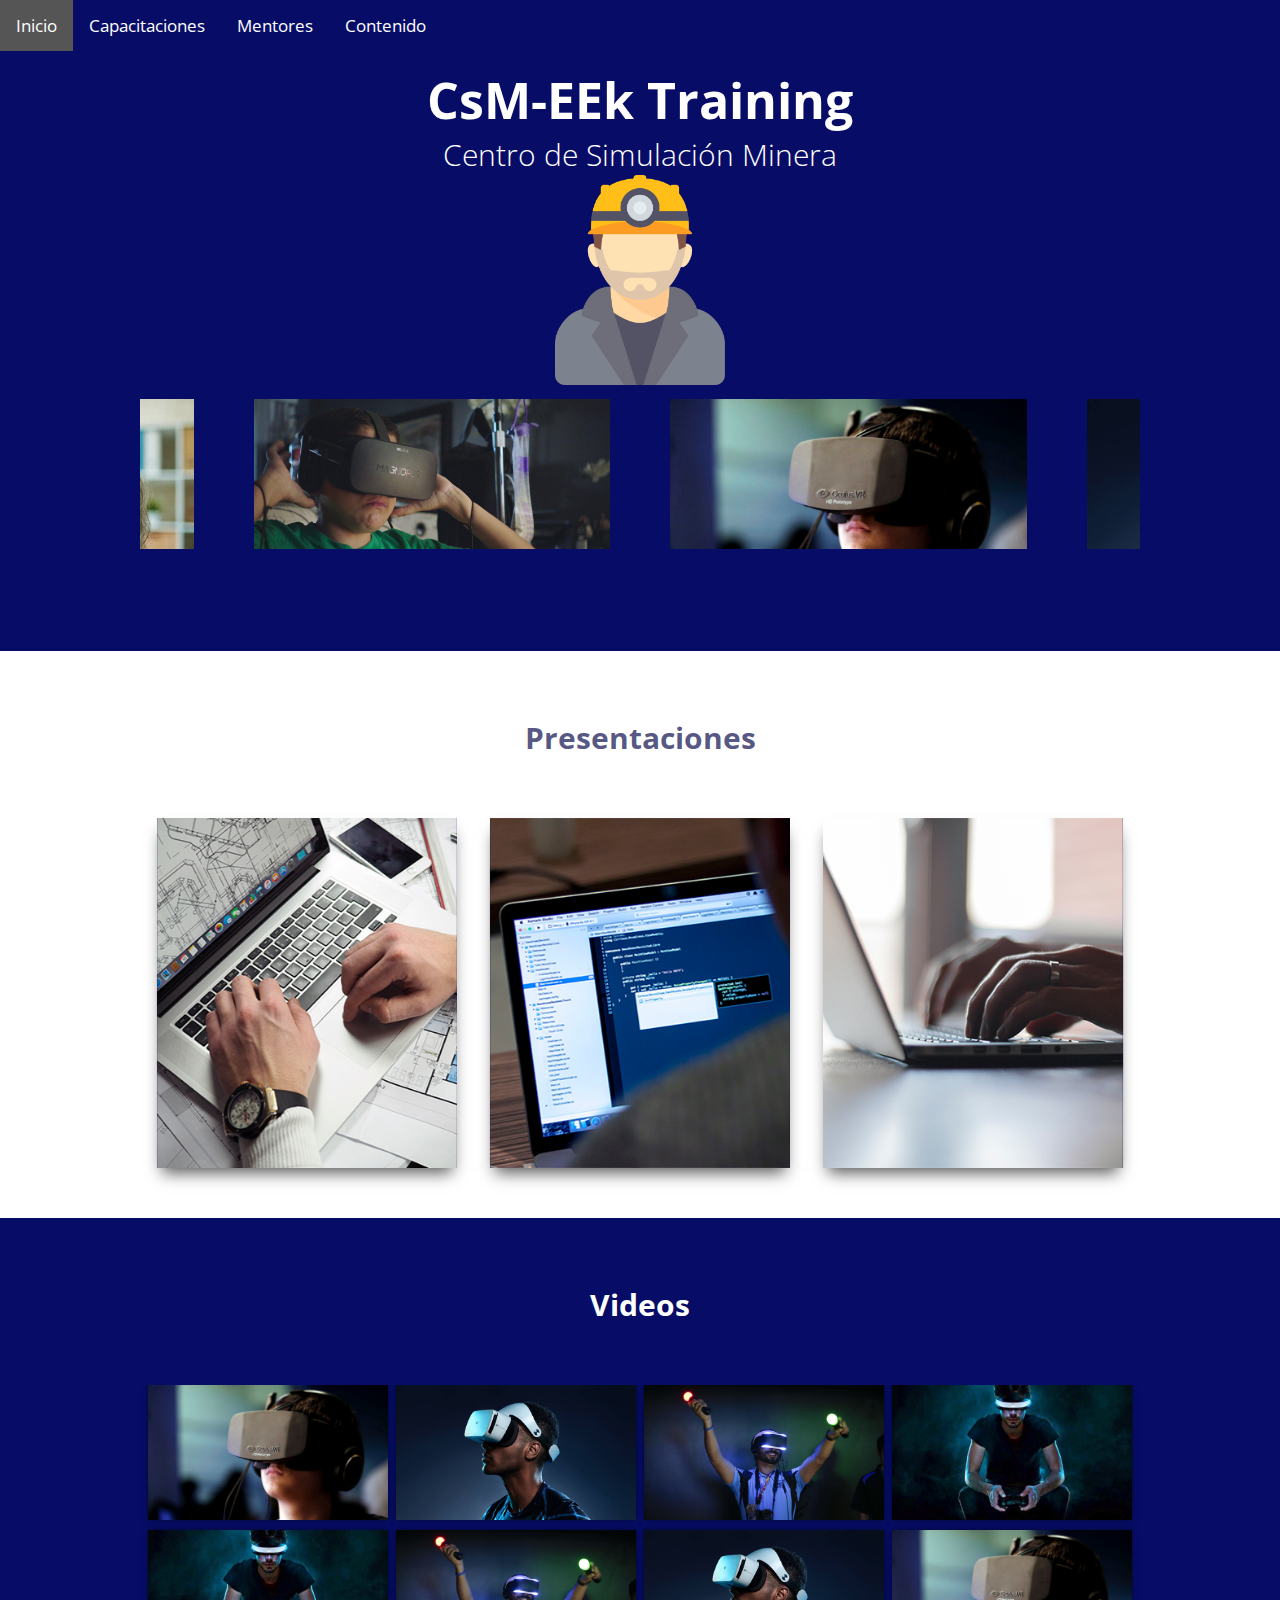
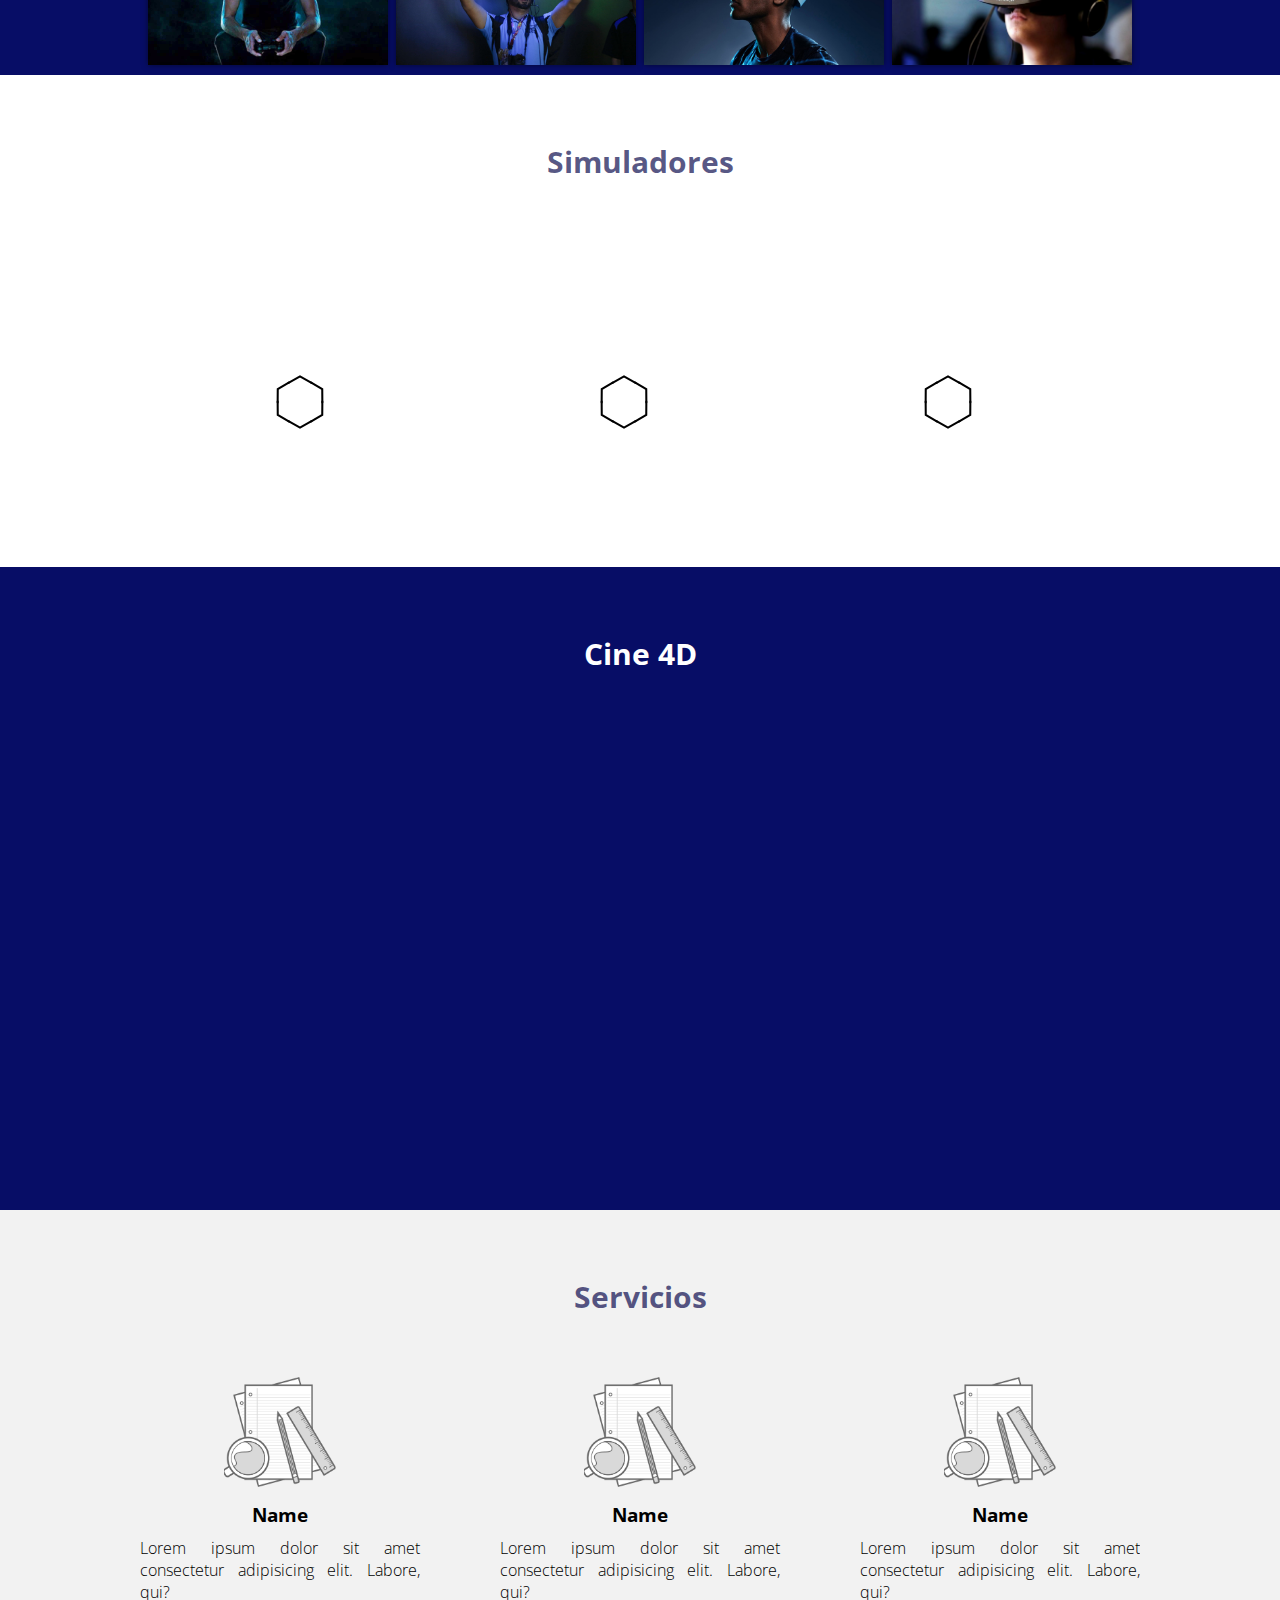
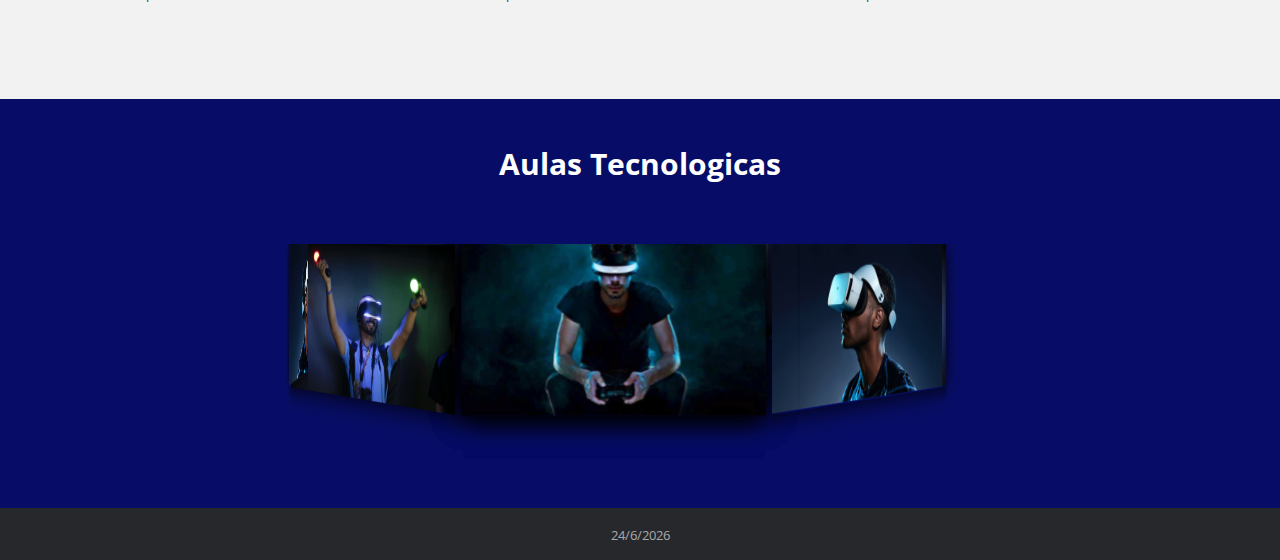
<file: index.html>
<!DOCTYPE html>
<html lang="en">
<head>
    <meta charset="UTF-8">
    <meta name="viewport" content="width=device-width, user-scalable=no, initial-scale=1.0, maximum-scale=1.0, minimum-scale=1.0">
    <meta http-equiv="X-UA-Compatible" content="ie=edge">
    <title>CsM-EEK Training</title>
    <!--Deberia de jalar :(-->
    <!--Icono-->
    <link rel="shortcut icon" href="img/icon-rv.png" type="image/x-icon">
    <!--CSS-->
    <link rel="stylesheet" href="css/style.css">
    <!--Fuente-->
    <link href="https://fonts.googleapis.com/css?family=Open+Sans:300,400,700,800&display=swap" rel="stylesheet">
</head>
<body>
    <!--Navbar-->
    <div class="topnav" id="myTopnav">
        <a href="index.html" class="active">Inicio</a>
        <a href="capacitaciones.html">Capacitaciones</a>
        <a href="#contact">Mentores</a>
            <div class="dropdown">
                <button class="dropbtn">Contenido
                    <i class="fa fa-caret-down"></i>
                </button>
            <div class="dropdown-content">
                <a href="#n1">Presentaciones</a>
                <a href="#n2">Videos</a>
                <a href="#n3">Simuladores</a>
                <a href="#n4">Cine 4D</a>
                <a href="#n5">Servicios</a>
                <a href="#n6">Aulas Tecnologicas</a>
            </div>
        </div>
        <a href="javascript:void(0);" class="icon" onclick="myFunction()">&#9776;</a>
    </div>
    <!--Header-->
    <header>
        <section class="textos-header">
        </br></br></br></br></br></br></br>
            <h1>CsM-EEk Training</h1>
            <h2>Centro de Simulación Minera</h2>
            <div>
                <img src="img/icon-min.png" class="img-fluid">
            </div>
        </section>
        <div class="contenedor">
        </br></br></br></br></br></br></br></br></br>
            <div class="wrapper1">
                <div class="slider">
                  <div class="slide">
                    <img src="img/v1.jpg" />
                    <img src="img/v2.jpg" />
                    <img src="img/v3.jpg" />
                    <img src="img/v4.jpg" />
                    <img src="img/v6.jpg" />
                    <img src="img/v7.jpg" />
                    <img src="img/v8.jpg" />
                  </div>
                  <div class="slide">
                    <img src="img/v1.jpg" />
                    <img src="img/v2.jpg" />
                    <img src="img/v3.jpg" />
                    <img src="img/v4.jpg" />
                    <img src="img/v6.jpg" />
                    <img src="img/v7.jpg" />
                    <img src="img/v8.jpg" />
                  </div>
                </div>
            </div>
        </div>
    </header>
    <main>
        <!--Presentaciones-->
        <section id="n1" class="contenedor">
        </br></br></br>
            <h2 class="titulo">Presentaciones</h2>
            <div class="wrap">
                <div class="tarjeta-wrap">
                    <div class="tarjeta">
                        <div class="adelante card1"></div>
                        <div class="atras">
                            <p>Lorem ipsum dolor sit amet, consectetur adipisicing elit. Ipsa ex velit beatae. Illum, suscipit, aspernatur!</p>
                        </div>
                    </div>
                </div>
                <div class="tarjeta-wrap">
                    <div class="tarjeta">
                        <div class="adelante card2"></div>
                        <div class="atras">
                            <p>Lorem ipsum dolor sit amet, consectetur adipisicing elit. Ipsa ex velit beatae. Illum, suscipit, aspernatur!</p>
                        </div>
                    </div>
                </div>
                <div class="tarjeta-wrap">
                    <div class="tarjeta">
                        <div class="adelante card3"></div>
                        <div class="atras">
                            <p>Lorem ipsum dolor sit amet, consectetur adipisicing elit. Ipsa ex velit beatae. Illum, suscipit, aspernatur!</p>
                        </div>
                    </div>
                </div>
            </div>
        </section>
        <!--Videos-->
        <section id="n2" class="videos">
        </br></br></br>
            <h2 class="titulo">Videos</h2>  
            <div class="contenedor">
                    <div class="galeria-port">
                    <div class="imagen-port">
                        <img src="img/v1.jpg" alt="">
                    <div class="hover-galeria">
                        <img src="img/icon-rv.png" alt="">
                        <p>Video 1</p>
                    </div>
                </div>
                <div class="imagen-port">
                    <img src="img/v2.jpg" alt="">
                    <div class="hover-galeria">
                        <img src="img/icon-rv.png" alt="">
                        <p>Video 2</p>
                    </div>
                </div>
                <div class="imagen-port">
                    <img src="img/v3.jpg" alt="">
                    <div class="hover-galeria">
                        <img src="img/icon-rv.png" alt="">
                        <p>Video 3</p>
                    </div>
                </div>
                <div class="imagen-port">
                    <img src="img/v4.jpg" alt="">
                    <div class="hover-galeria">
                        <img src="img/icon-rv.png" alt="">
                        <p>Video 4</p>
                    </div>
                </div>
                <div class="imagen-port">
                    <img src="img/v4.jpg" alt="">
                    <div class="hover-galeria">
                        <img src="img/icon-rv.png" alt="">
                        <p>Video 5</p>
                    </div>
                </div>
                <div class="imagen-port">
                    <img src="img/v3.jpg" alt="">
                    <div class="hover-galeria">
                        <img src="img/icon-rv.png" alt="">
                        <p>Video 6</p>
                    </div>
                </div>
                <div class="imagen-port">
                    <img src="img/v2.jpg" alt="">
                    <div class="hover-galeria">
                        <img src="img/icon-rv.png" alt="">
                        <p>Video 7</p>
                    </div>
                </div>
                <div class="imagen-port">
                    <img src="img/v1.jpg" alt="">
                    <div class="hover-galeria">
                        <img src="img/icon-rv.png" alt="">
                        <p>Video 8</p>
                    </div>
                </div>
            </div>
        </div>
        </section>
        <!--Simuladores-->
        <section id="n3" class="contenedor">
        </br></br></br>
            <h2 class="titulo">Simuladores</h2>
            <svg version="1.1" width="320" height="320" viewBox="0 0 320 320" fill="none" stroke="#000" stroke-linecap="round"
            xmlns="http://www.w3.org/2000/svg" xmlns:xlink="http://www.w3.org/1999/xlink">
         <defs>
           <path id="r1">
             <animate id="p1" attributeName="d" values="m160,160l0,0 0,0;m130,110l30,-17 30,17;m130,60l30,-17 30,17;m160,20l0,0 0,0" dur="6s" repeatCount="indefinite"/>
             <animate attributeName="stroke-width" values="0;4;4;4;0" dur="6s" repeatCount="indefinite" begin="p1.begin"/>
           </path>
           <path id="r2">
             <animate attributeName="d" values="m160,160l0,0 0,0;m130,110l30,-17 30,17;m130,60l30,-17 30,17;m160,20l0,0 0,0" dur="6s" repeatCount="indefinite" begin="p1.begin+1s"/>
             <animate attributeName="stroke-width" values="0;4;4;4;0" dur="6s" repeatCount="indefinite" begin="p1.begin+1s"/>
           </path>
           <path id="r3">
             <animate attributeName="d" values="m160,160l0,0 0,0;m130,110l30,-17 30,17;m130,60l30,-17 30,17;m160,20l0,0 0,0" dur="6s" repeatCount="indefinite" begin="p1.begin+2s"/>
             <animate attributeName="stroke-width" values="0;4;4;4;0" dur="6s" repeatCount="indefinite" begin="p1.begin+2s"/>
           </path>
           <path id="r4">
             <animate id="p1" attributeName="d" values="m160,160l0,0 0,0;m130,110l30,-17 30,17;m130,60l30,-17 30,17;m160,20l0,0 0,0" dur="6s" repeatCount="indefinite" begin="p1.begin+3s"/>
             <animate attributeName="stroke-width" values="0;4;4;4;0" dur="6s" repeatCount="indefinite" begin="p1.begin+3s"/>
           </path>
           <path id="r5">
             <animate attributeName="d" values="m160,160l0,0 0,0;m130,110l30,-17 30,17;m130,60l30,-17 30,17;m160,20l0,0 0,0" dur="6s" repeatCount="indefinite" begin="p1.begin+4s"/>
             <animate attributeName="stroke-width" values="0;4;4;4;0" dur="6s" repeatCount="indefinite" begin="p1.begin+4s"/>
           </path>
           <path id="r6">
             <animate attributeName="d" values="m160,160l0,0 0,0;m130,110l30,-17 30,17;m130,60l30,-17 30,17;m160,20l0,0 0,0" dur="6s" repeatCount="indefinite" begin="p1.begin+5s"/>
             <animate attributeName="stroke-width" values="0;4;4;4;0" dur="6s" repeatCount="indefinite" begin="p1.begin+5s"/>
           </path>
         </defs>
         <use xlink:href="#r1"/>
         <use xlink:href="#r1" transform="rotate(60 160 160)"/>
         <use xlink:href="#r1" transform="rotate(120 160 160)"/>
         <use xlink:href="#r1" transform="rotate(180 160 160)"/>
         <use xlink:href="#r1" transform="rotate(240 160 160)"/>
         <use xlink:href="#r1" transform="rotate(300 160 160)"/>
         <use xlink:href="#r2" transform="rotate(30 160 160)"/>
         <use xlink:href="#r2" transform="rotate(90 160 160)"/>
         <use xlink:href="#r2" transform="rotate(150 160 160)"/>
         <use xlink:href="#r2" transform="rotate(210 160 160)"/>
         <use xlink:href="#r2" transform="rotate(270 160 160)"/>
         <use xlink:href="#r2" transform="rotate(330 160 160)"/>
         <use xlink:href="#r3"/>
         <use xlink:href="#r3" transform="rotate(60 160 160)"/>
         <use xlink:href="#r3" transform="rotate(120 160 160)"/>
         <use xlink:href="#r3" transform="rotate(180 160 160)"/>
         <use xlink:href="#r3" transform="rotate(240 160 160)"/>
         <use xlink:href="#r3" transform="rotate(300 160 160)"/>
         <use xlink:href="#r4" transform="rotate(30 160 160)"/>
         <use xlink:href="#r4" transform="rotate(90 160 160)"/>
         <use xlink:href="#r4" transform="rotate(150 160 160)"/>
         <use xlink:href="#r4" transform="rotate(210 160 160)"/>
         <use xlink:href="#r4" transform="rotate(270 160 160)"/>
         <use xlink:href="#r4" transform="rotate(330 160 160)"/>
         <use xlink:href="#r5"/>
         <use xlink:href="#r5" transform="rotate(60 160 160)"/>
         <use xlink:href="#r5" transform="rotate(120 160 160)"/>
         <use xlink:href="#r5" transform="rotate(180 160 160)"/>
         <use xlink:href="#r5" transform="rotate(240 160 160)"/>
         <use xlink:href="#r5" transform="rotate(300 160 160)"/>
         <use xlink:href="#r6" transform="rotate(30 160 160)"/>
         <use xlink:href="#r6" transform="rotate(90 160 160)"/>
         <use xlink:href="#r6" transform="rotate(150 160 160)"/>
         <use xlink:href="#r6" transform="rotate(210 160 160)"/>
         <use xlink:href="#r6" transform="rotate(270 160 160)"/>
         <use xlink:href="#r6" transform="rotate(330 160 160)"/>
            </svg>
            <svg version="1.1" width="320" height="320" viewBox="0 0 320 320" fill="none" stroke="#000" stroke-linecap="round"
     xmlns="http://www.w3.org/2000/svg" xmlns:xlink="http://www.w3.org/1999/xlink">
  <defs>
    <path id="r1">
      <animate id="p1" attributeName="d" values="m160,160l0,0 0,0;m130,110l30,-17 30,17;m130,60l30,-17 30,17;m160,20l0,0 0,0" dur="6s" repeatCount="indefinite"/>
      <animate attributeName="stroke-width" values="0;4;4;4;0" dur="6s" repeatCount="indefinite" begin="p1.begin"/>
    </path>
    <path id="r2">
      <animate attributeName="d" values="m160,160l0,0 0,0;m130,110l30,-17 30,17;m130,60l30,-17 30,17;m160,20l0,0 0,0" dur="6s" repeatCount="indefinite" begin="p1.begin+1s"/>
      <animate attributeName="stroke-width" values="0;4;4;4;0" dur="6s" repeatCount="indefinite" begin="p1.begin+1s"/>
    </path>
    <path id="r3">
      <animate attributeName="d" values="m160,160l0,0 0,0;m130,110l30,-17 30,17;m130,60l30,-17 30,17;m160,20l0,0 0,0" dur="6s" repeatCount="indefinite" begin="p1.begin+2s"/>
      <animate attributeName="stroke-width" values="0;4;4;4;0" dur="6s" repeatCount="indefinite" begin="p1.begin+2s"/>
    </path>
    <path id="r4">
      <animate id="p1" attributeName="d" values="m160,160l0,0 0,0;m130,110l30,-17 30,17;m130,60l30,-17 30,17;m160,20l0,0 0,0" dur="6s" repeatCount="indefinite" begin="p1.begin+3s"/>
      <animate attributeName="stroke-width" values="0;4;4;4;0" dur="6s" repeatCount="indefinite" begin="p1.begin+3s"/>
    </path>
    <path id="r5">
      <animate attributeName="d" values="m160,160l0,0 0,0;m130,110l30,-17 30,17;m130,60l30,-17 30,17;m160,20l0,0 0,0" dur="6s" repeatCount="indefinite" begin="p1.begin+4s"/>
      <animate attributeName="stroke-width" values="0;4;4;4;0" dur="6s" repeatCount="indefinite" begin="p1.begin+4s"/>
    </path>
    <path id="r6">
      <animate attributeName="d" values="m160,160l0,0 0,0;m130,110l30,-17 30,17;m130,60l30,-17 30,17;m160,20l0,0 0,0" dur="6s" repeatCount="indefinite" begin="p1.begin+5s"/>
      <animate attributeName="stroke-width" values="0;4;4;4;0" dur="6s" repeatCount="indefinite" begin="p1.begin+5s"/>
    </path>
  </defs>
  <use xlink:href="#r1"/>
  <use xlink:href="#r1" transform="rotate(60 160 160)"/>
  <use xlink:href="#r1" transform="rotate(120 160 160)"/>
  <use xlink:href="#r1" transform="rotate(180 160 160)"/>
  <use xlink:href="#r1" transform="rotate(240 160 160)"/>
  <use xlink:href="#r1" transform="rotate(300 160 160)"/>
  <use xlink:href="#r2" transform="rotate(30 160 160)"/>
  <use xlink:href="#r2" transform="rotate(90 160 160)"/>
  <use xlink:href="#r2" transform="rotate(150 160 160)"/>
  <use xlink:href="#r2" transform="rotate(210 160 160)"/>
  <use xlink:href="#r2" transform="rotate(270 160 160)"/>
  <use xlink:href="#r2" transform="rotate(330 160 160)"/>
  <use xlink:href="#r3"/>
  <use xlink:href="#r3" transform="rotate(60 160 160)"/>
  <use xlink:href="#r3" transform="rotate(120 160 160)"/>
  <use xlink:href="#r3" transform="rotate(180 160 160)"/>
  <use xlink:href="#r3" transform="rotate(240 160 160)"/>
  <use xlink:href="#r3" transform="rotate(300 160 160)"/>
  <use xlink:href="#r4" transform="rotate(30 160 160)"/>
  <use xlink:href="#r4" transform="rotate(90 160 160)"/>
  <use xlink:href="#r4" transform="rotate(150 160 160)"/>
  <use xlink:href="#r4" transform="rotate(210 160 160)"/>
  <use xlink:href="#r4" transform="rotate(270 160 160)"/>
  <use xlink:href="#r4" transform="rotate(330 160 160)"/>
  <use xlink:href="#r5"/>
  <use xlink:href="#r5" transform="rotate(60 160 160)"/>
  <use xlink:href="#r5" transform="rotate(120 160 160)"/>
  <use xlink:href="#r5" transform="rotate(180 160 160)"/>
  <use xlink:href="#r5" transform="rotate(240 160 160)"/>
  <use xlink:href="#r5" transform="rotate(300 160 160)"/>
  <use xlink:href="#r6" transform="rotate(30 160 160)"/>
  <use xlink:href="#r6" transform="rotate(90 160 160)"/>
  <use xlink:href="#r6" transform="rotate(150 160 160)"/>
  <use xlink:href="#r6" transform="rotate(210 160 160)"/>
  <use xlink:href="#r6" transform="rotate(270 160 160)"/>
  <use xlink:href="#r6" transform="rotate(330 160 160)"/>
            </svg>
            <svg version="1.1" width="320" height="320" viewBox="0 0 320 320" fill="none" stroke="#000" stroke-linecap="round"
     xmlns="http://www.w3.org/2000/svg" xmlns:xlink="http://www.w3.org/1999/xlink">
  <defs>
    <path id="r1">
      <animate id="p1" attributeName="d" values="m160,160l0,0 0,0;m130,110l30,-17 30,17;m130,60l30,-17 30,17;m160,20l0,0 0,0" dur="6s" repeatCount="indefinite"/>
      <animate attributeName="stroke-width" values="0;4;4;4;0" dur="6s" repeatCount="indefinite" begin="p1.begin"/>
    </path>
    <path id="r2">
      <animate attributeName="d" values="m160,160l0,0 0,0;m130,110l30,-17 30,17;m130,60l30,-17 30,17;m160,20l0,0 0,0" dur="6s" repeatCount="indefinite" begin="p1.begin+1s"/>
      <animate attributeName="stroke-width" values="0;4;4;4;0" dur="6s" repeatCount="indefinite" begin="p1.begin+1s"/>
    </path>
    <path id="r3">
      <animate attributeName="d" values="m160,160l0,0 0,0;m130,110l30,-17 30,17;m130,60l30,-17 30,17;m160,20l0,0 0,0" dur="6s" repeatCount="indefinite" begin="p1.begin+2s"/>
      <animate attributeName="stroke-width" values="0;4;4;4;0" dur="6s" repeatCount="indefinite" begin="p1.begin+2s"/>
    </path>
    <path id="r4">
      <animate id="p1" attributeName="d" values="m160,160l0,0 0,0;m130,110l30,-17 30,17;m130,60l30,-17 30,17;m160,20l0,0 0,0" dur="6s" repeatCount="indefinite" begin="p1.begin+3s"/>
      <animate attributeName="stroke-width" values="0;4;4;4;0" dur="6s" repeatCount="indefinite" begin="p1.begin+3s"/>
    </path>
    <path id="r5">
      <animate attributeName="d" values="m160,160l0,0 0,0;m130,110l30,-17 30,17;m130,60l30,-17 30,17;m160,20l0,0 0,0" dur="6s" repeatCount="indefinite" begin="p1.begin+4s"/>
      <animate attributeName="stroke-width" values="0;4;4;4;0" dur="6s" repeatCount="indefinite" begin="p1.begin+4s"/>
    </path>
    <path id="r6">
      <animate attributeName="d" values="m160,160l0,0 0,0;m130,110l30,-17 30,17;m130,60l30,-17 30,17;m160,20l0,0 0,0" dur="6s" repeatCount="indefinite" begin="p1.begin+5s"/>
      <animate attributeName="stroke-width" values="0;4;4;4;0" dur="6s" repeatCount="indefinite" begin="p1.begin+5s"/>
    </path>
  </defs>
  <use xlink:href="#r1"/>
  <use xlink:href="#r1" transform="rotate(60 160 160)"/>
  <use xlink:href="#r1" transform="rotate(120 160 160)"/>
  <use xlink:href="#r1" transform="rotate(180 160 160)"/>
  <use xlink:href="#r1" transform="rotate(240 160 160)"/>
  <use xlink:href="#r1" transform="rotate(300 160 160)"/>
  <use xlink:href="#r2" transform="rotate(30 160 160)"/>
  <use xlink:href="#r2" transform="rotate(90 160 160)"/>
  <use xlink:href="#r2" transform="rotate(150 160 160)"/>
  <use xlink:href="#r2" transform="rotate(210 160 160)"/>
  <use xlink:href="#r2" transform="rotate(270 160 160)"/>
  <use xlink:href="#r2" transform="rotate(330 160 160)"/>
  <use xlink:href="#r3"/>
  <use xlink:href="#r3" transform="rotate(60 160 160)"/>
  <use xlink:href="#r3" transform="rotate(120 160 160)"/>
  <use xlink:href="#r3" transform="rotate(180 160 160)"/>
  <use xlink:href="#r3" transform="rotate(240 160 160)"/>
  <use xlink:href="#r3" transform="rotate(300 160 160)"/>
  <use xlink:href="#r4" transform="rotate(30 160 160)"/>
  <use xlink:href="#r4" transform="rotate(90 160 160)"/>
  <use xlink:href="#r4" transform="rotate(150 160 160)"/>
  <use xlink:href="#r4" transform="rotate(210 160 160)"/>
  <use xlink:href="#r4" transform="rotate(270 160 160)"/>
  <use xlink:href="#r4" transform="rotate(330 160 160)"/>
  <use xlink:href="#r5"/>
  <use xlink:href="#r5" transform="rotate(60 160 160)"/>
  <use xlink:href="#r5" transform="rotate(120 160 160)"/>
  <use xlink:href="#r5" transform="rotate(180 160 160)"/>
  <use xlink:href="#r5" transform="rotate(240 160 160)"/>
  <use xlink:href="#r5" transform="rotate(300 160 160)"/>
  <use xlink:href="#r6" transform="rotate(30 160 160)"/>
  <use xlink:href="#r6" transform="rotate(90 160 160)"/>
  <use xlink:href="#r6" transform="rotate(150 160 160)"/>
  <use xlink:href="#r6" transform="rotate(210 160 160)"/>
  <use xlink:href="#r6" transform="rotate(270 160 160)"/>
  <use xlink:href="#r6" transform="rotate(330 160 160)"/>
            </svg>
        </section>
        <!--Cine 4D-->
        <section id="n4" class="videos">
        </br></br></br>
            <h2 class="titulo">Cine 4D</h2>  
            <div class="contenedor">
                <div class="framVideo">
                    <iframe width="760" height="405" src="https://www.youtube.com/embed/G47DpQ2UemM" frameborder="0" allow="accelerometer; autoplay; encrypted-media; gyroscope; picture-in-picture" allowfullscreen></iframe>
                </div>
            </div>
        </br></br></br>
        </section>
        <!--Servicios-->
        <section id="n5" class="about-services">
        </br></br></br>
            <div class="contenedor">
                <h2 class="titulo">Servicios</h2>
                <div class="servicio-cont">
                    <div class="servicio-ind">
                        <img src="img/figure-1.png">
                        <h3>Name</h3>
                        <p>Lorem ipsum dolor sit amet consectetur adipisicing elit. Labore, qui?</p>
                    </div>
                    <div class="servicio-ind">
                        <img src="img/figure-1.png">
                        <h3>Name</h3>
                        <p>Lorem ipsum dolor sit amet consectetur adipisicing elit. Labore, qui?</p>
                    </div>
                    <div class="servicio-ind">
                        <img src="img/figure-1.png">
                        <h3>Name</h3>
                        <p>Lorem ipsum dolor sit amet consectetur adipisicing elit. Labore, qui?</p>
                    </div>
                </div>
            </br></br></br>
            </div>
        </section>
        <!--Aulas-->
        <section id="n6" class="videos">
        </br></br>
            <h2 class="titulo">Aulas Tecnologicas</h2> 
            <div class="contenedor">
            <div class="content-all">
                <div class="content-carrousel">
                    <figure><img src="img/v1.jpg"></figure>
                    <figure><img src="img/v2.jpg"></figure>
                    <figure><img src="img/v3.jpg"></figure>
                    <figure><img src="img/v4.jpg"></figure>
                    <figure><img src="img/v1.jpg"></figure>
                    <figure><img src="img/v2.jpg"></figure>
                    <figure><img src="img/v1.jpg"></figure>
                    <figure><img src="img/v2.jpg"></figure>
                    <figure><img src="img/v3.jpg"></figure>
                    <figure><img src="img/v4.jpg"></figure>
                    <figure><img src="img/v4.jpg"></figure>
                </div>
            </div>
        </br></br></br></br></br></br></br></br></br></br></br></br>
            </div>
        </section>
    </main>
    <footer class="footer text-center">
        <small class="copyrigth">
            <script type="text/javascript">
                var d = new Date();
                document.write(d.getDate(),'/'+ d.getMonth(),'/'+d.getFullYear());
            </script>
        </small>
    </footer>
    <div style="text-align: center;"><div style="position:relative; top:0; margin-right:auto;margin-left:auto; z-index:99999">
    </div></div>
    <script src="js/app.js"></script>
</body>
</html>
</file>
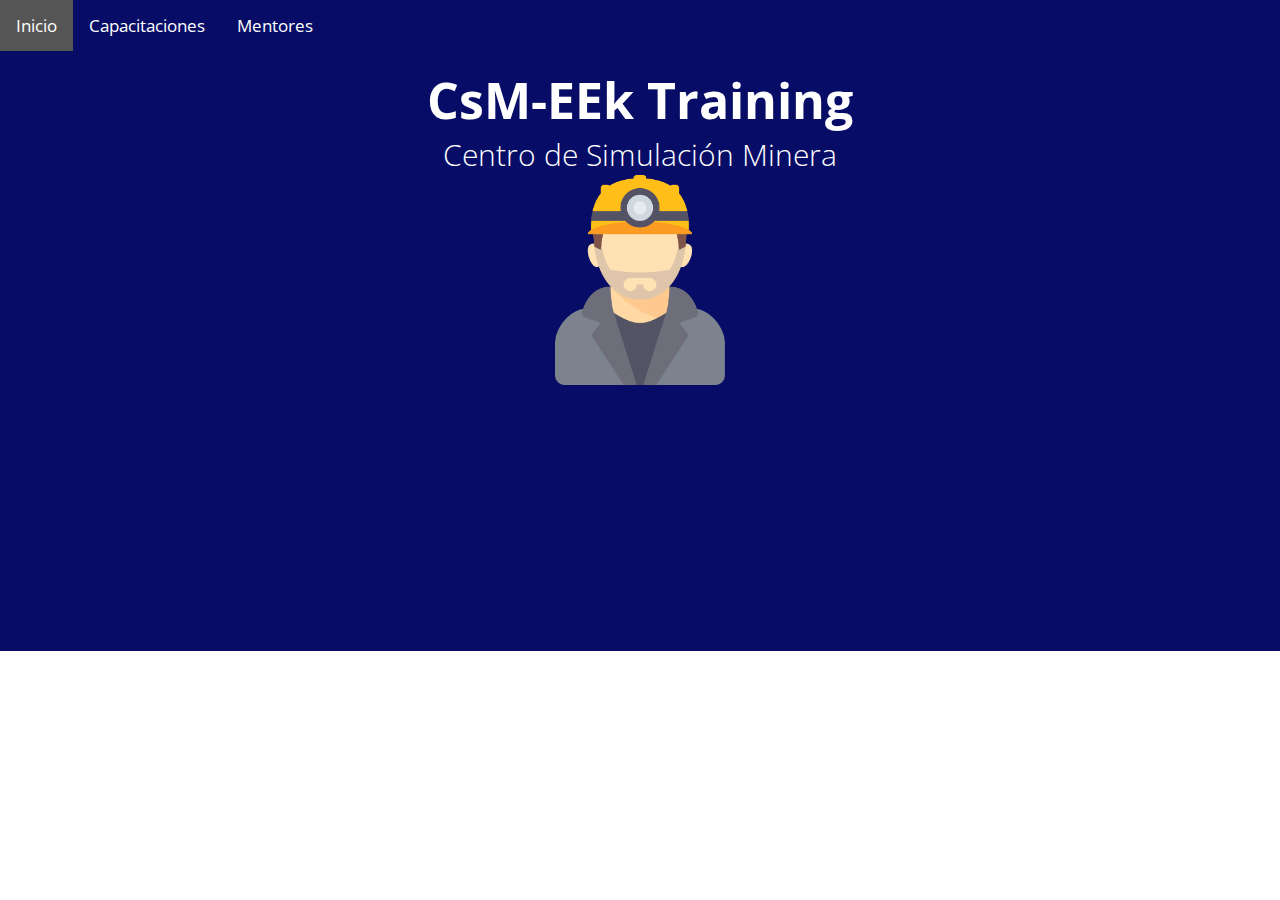
<file: capacitaciones.html>
<!DOCTYPE html>
<html lang="en">
    <head>
        <meta charset="UTF-8">
        <meta name="viewport" content="width=device-width, user-scalable=no, initial-scale=1.0, maximum-scale=1.0, minimum-scale=1.0">
        <meta http-equiv="X-UA-Compatible" content="ie=edge">
        <title>CsM-EEK Training</title>
        <!--Icono-->
        <link rel="shortcut icon" href="img/icon-rv.png" type="image/x-icon">
        <!--CSS-->
        <link rel="stylesheet" href="css/style.css">
        <!--Fuente-->
        <link href="https://fonts.googleapis.com/css?family=Open+Sans:300,400,700,800&display=swap" rel="stylesheet">
    </head>
<body>
    <!--Navbar-->
    <div class="topnav" id="myTopnav">
        <a href="index.html" class="active">Inicio</a>
        <a href="capacitaciones.html">Capacitaciones</a>
        <a href="#contact">Mentores</a>
        <a href="javascript:void(0);" class="icon" onclick="myFunction()">&#9776;</a>
    </div>
       <!--Header-->
    <header>
        <section class="textos-header">
        </br></br></br></br></br></br></br>
            <h1>CsM-EEk Training</h1>
            <h2>Centro de Simulación Minera</h2>
            <div>
                <img src="img/icon-min.png" class="img-fluid">
            </div>
        </section>
        <div class="contenedor">
        </br></br></br></br></br></br></br></br></br>
        </div>
    </header>
</body>
</html>
</file>
<file: css/style.css>
@import url(navbar.css);
@import url(header.css);
@import url(presentaciones.css);
@import url(videos.css);
@import url(simuladores.css);
@import url(cine4D.css);
@import url(servicios.css);
@import url(aulas.css);
@import url(footer.css);
* {
    margin: 0;
    padding: 0;
    box-sizing: border-box;
}
body {
    font-family: 'open sans';
}
.contenedor {
    width: 80%;
    max-width: 1000px;
    min-width: 500px;
    margin: 0 auto;
    overflow: hidden;
}
.titulo {
    color: hsla(241, 97%, 14%, 0.664);
    font-size: 30px;
    text-align: center;
    margin-bottom: 60px;
}

.framVideo{
    text-align: center;
    display:block;
    margin:auto;
    max-width: 1000px;
    min-width: 500px;
    margin: 0 auto;
    box-sizing: border-box;
}
</file>
